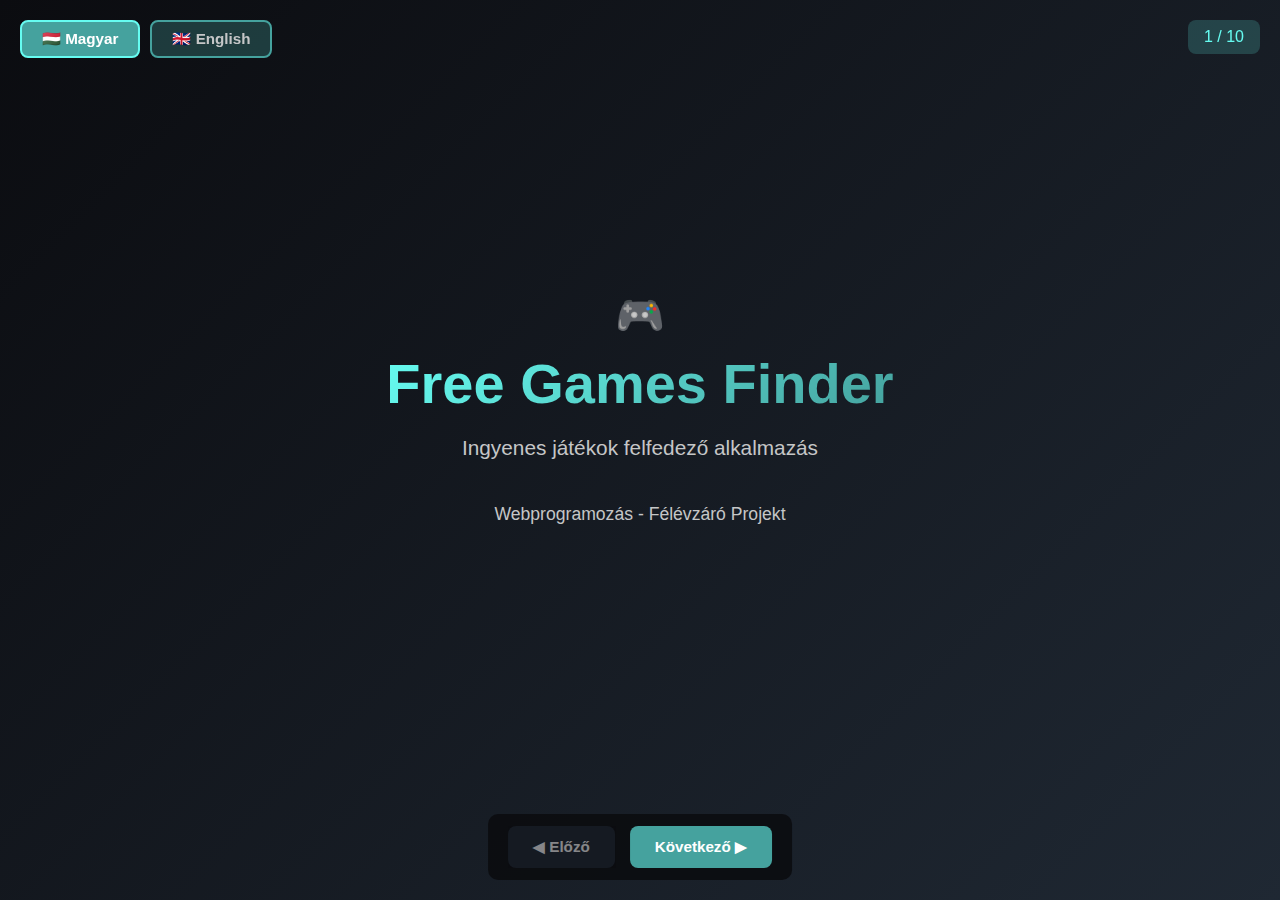
<file: prezentacio.html>
<!DOCTYPE html>
<html lang="hu">
<head>
    <meta charset="UTF-8">
    <meta name="viewport" content="width=device-width, initial-scale=1.0">
    <title>Free Games Finder - Prezentáció</title>
    <style>
        * {
            margin: 0;
            padding: 0;
            box-sizing: border-box;
        }

        body {
            font-family: 'Segoe UI', Tahoma, Geneva, Verdana, sans-serif;
            background: linear-gradient(135deg, #0b0c10 0%, #1f2833 100%);
            color: #fff;
            overflow: hidden;
        }

        .presentation-container {
            width: 100vw;
            height: 100vh;
            position: relative;
        }

        .slide {
            width: 100%;
            height: 100%;
            display: none;
            padding: 40px 60px 100px 60px;
            position: absolute;
            top: 0;
            left: 0;
            animation: fadeIn 0.5s ease-in-out;
            overflow-y: auto;
        }

        .slide.active {
            display: block;
        }

        .slide-content {
            max-width: 1400px;
            margin: 0 auto;
            display: flex;
            flex-direction: column;
            align-items: center;
        }

        @keyframes fadeIn {
            from { opacity: 0; transform: translateY(20px); }
            to { opacity: 1; transform: translateY(0); }
        }

        h1 {
            font-size: 3.5rem;
            margin-bottom: 15px;
            background: linear-gradient(135deg, #66FCF1, #45a29e);
            -webkit-background-clip: text;
            -webkit-text-fill-color: transparent;
            background-clip: text;
            text-align: center;
        }

        h2 {
            font-size: 2.2rem;
            margin-bottom: 25px;
            color: #FFA500;
            text-align: center;
        }

        h3 {
            font-size: 1.4rem;
            margin-bottom: 12px;
            color: #66FCF1;
        }

        p, li {
            font-size: 1rem;
            line-height: 1.6;
            color: #C5C6C7;
            margin-bottom: 10px;
        }

        .subtitle {
            font-size: 1.3rem;
            color: #C5C6C7;
            text-align: center;
            margin-bottom: 20px;
        }

        ul {
            list-style: none;
            padding-left: 0;
        }

        li::before {
            content: "✓ ";
            color: #66FCF1;
            font-weight: bold;
            margin-right: 8px;
        }

        .tech-grid {
            display: grid;
            grid-template-columns: repeat(2, 1fr);
            gap: 20px;
            margin-top: 20px;
            width: 100%;
            max-width: 1200px;
        }

        .tech-card {
            background: rgba(69, 162, 158, 0.1);
            padding: 18px;
            border-radius: 12px;
            border: 2px solid #45a29e;
            transition: all 0.3s ease;
        }

        .tech-card:hover {
            transform: translateY(-3px);
            box-shadow: 0 8px 20px rgba(102, 252, 241, 0.3);
            border-color: #66FCF1;
        }

        .tech-card h3 {
            font-size: 1.3rem;
        }

        .tech-card li {
            font-size: 0.95rem;
            margin-bottom: 6px;
        }

        .feature-box {
            background: rgba(31, 40, 51, 0.6);
            padding: 18px;
            border-radius: 10px;
            border-left: 4px solid #FFA500;
            margin: 12px 0;
            width: 100%;
        }

        .feature-box h3 {
            font-size: 1.2rem;
            margin-bottom: 8px;
        }

        .feature-box p {
            font-size: 0.95rem;
            margin-bottom: 8px;
        }

        .navigation {
            position: fixed;
            bottom: 20px;
            left: 50%;
            transform: translateX(-50%);
            display: flex;
            gap: 15px;
            z-index: 1000;
            background: rgba(11, 12, 16, 0.9);
            padding: 12px 20px;
            border-radius: 10px;
        }

        .nav-btn {
            background: #45a29e;
            color: white;
            border: none;
            padding: 12px 25px;
            border-radius: 8px;
            font-size: 0.95rem;
            cursor: pointer;
            transition: all 0.3s ease;
            font-weight: 600;
        }

        .nav-btn:hover {
            background: #66FCF1;
            transform: scale(1.05);
        }

        .nav-btn:disabled {
            background: #1f2833;
            cursor: not-allowed;
            opacity: 0.5;
        }

        .slide-counter {
            position: fixed;
            top: 20px;
            right: 20px;
            background: rgba(69, 162, 158, 0.3);
            padding: 8px 16px;
            border-radius: 8px;
            font-size: 1rem;
            color: #66FCF1;
            z-index: 1000;
        }

        .language-selector {
            position: fixed;
            top: 20px;
            left: 20px;
            display: flex;
            gap: 10px;
            z-index: 1000;
        }

        .lang-btn {
            background: rgba(69, 162, 158, 0.3);
            border: 2px solid #45a29e;
            color: #C5C6C7;
            padding: 8px 20px;
            border-radius: 8px;
            font-size: 0.95rem;
            cursor: pointer;
            transition: all 0.3s ease;
            font-weight: 600;
        }

        .lang-btn:hover {
            background: rgba(69, 162, 158, 0.5);
            transform: scale(1.05);
        }

        .lang-btn.active {
            background: #45a29e;
            color: white;
            border-color: #66FCF1;
        }

        .two-column {
            display: grid;
            grid-template-columns: 1fr 1fr;
            gap: 40px;
            width: 100%;
            max-width: 1200px;
            margin-top: 20px;
            align-items: start;
        }

        .two-column-centered {
            display: flex;
            justify-content: center;
            gap: 60px;
            width: 100%;
            max-width: 1400px;
            margin-top: 30px;
        }

        .two-column-centered > div {
            flex: 0 0 auto;
            max-width: 500px;
        }

        .code-block {
            background: #1f2833;
            padding: 15px;
            border-radius: 8px;
            border-left: 4px solid #66FCF1;
            font-family: 'Courier New', monospace;
            font-size: 0.85rem;
            overflow-x: auto;
            margin-top: 10px;
        }

        .highlight {
            color: #FFA500;
            font-weight: bold;
        }

        .icon {
            font-size: 2.5rem;
            margin-bottom: 12px;
        }

        .center-slide {
            display: flex;
            flex-direction: column;
            justify-content: center;
            align-items: center;
            min-height: calc(100vh - 140px);
        }

        /* Scrollbar stílus */
        .slide::-webkit-scrollbar {
            width: 8px;
        }

        .slide::-webkit-scrollbar-track {
            background: rgba(31, 40, 51, 0.5);
        }

        .slide::-webkit-scrollbar-thumb {
            background: #45a29e;
            border-radius: 4px;
        }

        @media (max-width: 1200px) {
            h1 { font-size: 2.8rem; }
            h2 { font-size: 1.8rem; }
            .tech-grid, .two-column { grid-template-columns: 1fr; }
            .two-column-centered { flex-direction: column; align-items: center; }
        }
    </style>
</head>
<body>
    <div class="presentation-container">
        <div class="language-selector">
            <button class="lang-btn active" onclick="changeLanguage('hu')">🇭🇺 Magyar</button>
            <button class="lang-btn" onclick="changeLanguage('en')">🇬🇧 English</button>
        </div>
        <div class="slide-counter" id="slideCounter">1 / 10</div>

        <!-- Slide 1: Címlap -->
        <div class="slide active">
            <div class="slide-content center-slide">
                <div class="icon">🎮</div>
                <h1>Free Games Finder</h1>
                <p class="subtitle" data-translate="slide1_subtitle1">Ingyenes játékok felfedező alkalmazás</p>
                <p class="subtitle" style="font-size: 1.1rem; margin-top: 15px;" data-translate="slide1_subtitle2">Webprogramozás - Félévzáró Projekt</p>
            </div>
        </div>

        <!-- Slide 2: Projekt áttekintés -->
        <div class="slide">
            <div class="slide-content">
                <h2 data-translate="slide2_title">📋 Projekt Áttekintés</h2>
                <div class="feature-box" style="max-width: 1000px;">
                    <h3 data-translate="slide2_box_title">Téma és cél</h3>
                    <p data-translate="slide2_box_desc">Egy modern, reszponzív webes alkalmazás, amely segít a felhasználóknak ingyenes játékokat felfedezni.</p>
                    <ul>
                        <li data-translate="slide2_li1">500+ ingyenes játék böngészése</li>
                        <li data-translate="slide2_li2">Részletes szűrési és rendezési lehetőségek</li>
                        <li data-translate="slide2_li3">Kedvencek mentése és kezelése</li>
                        <li data-translate="slide2_li4">Vizuális statisztikák megtekintése</li>
                        <li data-translate="slide2_li5">Többnyelvű támogatás (Magyar, Angol, Szlovák)</li>
                    </ul>
                </div>
            </div>
        </div>

        <!-- Slide 3: Technológiai stack -->
        <div class="slide">
            <div class="slide-content">
                <h2 data-translate="slide3_title">🛠️ Felhasznált Technológiák</h2>
                <div class="tech-grid">
                    <div class="tech-card">
                        <div class="icon">📄</div>
                        <h3 data-translate="slide3_card1">Frontend</h3>
                        <ul>
                            <li>HTML5</li>
                            <li>CSS3 (Flexbox, Grid)</li>
                            <li>JavaScript ES6+</li>
                            <li>Bootstrap 5.3</li>
                        </ul>
                    </div>
                    <div class="tech-card">
                        <div class="icon">🔌</div>
                        <h3 data-translate="slide3_card2">API</h3>
                        <ul>
                            <li>RapidAPI</li>
                            <li>Free-to-Play Games DB</li>
                            <li>RESTful API</li>
                            <li>Async/Await</li>
                        </ul>
                    </div>
                    <div class="tech-card">
                        <div class="icon">💾</div>
                        <h3 data-translate="slide3_card3">Adattárolás</h3>
                        <ul>
                            <li>SQLite (sql.js)</li>
                            <li>LocalStorage</li>
                            <li>Kliens-oldali DB</li>
                        </ul>
                    </div>
                    <div class="tech-card">
                        <div class="icon">📊</div>
                        <h3 data-translate="slide3_card4">Grafika</h3>
                        <ul>
                            <li>Canvas API</li>
                            <li>Dinamikus grafikonok</li>
                            <li>CSS animációk</li>
                        </ul>
                    </div>
                </div>
            </div>
        </div>

        <!-- Slide 4: Követelmények teljesítése -->
        <div class="slide">
            <div class="slide-content">
                <h2 data-translate="slide4_title">✅ Követelmények Teljesítése</h2>
                <div class="two-column">
                    <div>
                        <div class="feature-box">
                            <h3 data-translate="slide4_box1_title">1. DOM Manipuláció</h3>
                            <p data-translate="slide4_box1_desc">Dinamikus tartalom, infinite scroll, modal kezelés</p>
                        </div>
                        <div class="feature-box">
                            <h3 data-translate="slide4_box2_title">2. Canvas Grafika</h3>
                            <p data-translate="slide4_box2_desc">Statisztikai bar chart dinamikus adatokkal</p>
                        </div>
                        <div class="feature-box">
                            <h3 data-translate="slide4_box3_title">3. Fájlkezelés</h3>
                            <p data-translate="slide4_box3_desc">LocalStorage: nyelvi beállítás mentése</p>
                        </div>
                    </div>
                    <div>
                        <div class="feature-box">
                            <h3 data-translate="slide4_box4_title">4. API Használat</h3>
                            <p data-translate="slide4_box4_desc">RapidAPI, 500+ játék lekérdezése</p>
                        </div>
                        <div class="feature-box">
                            <h3 data-translate="slide4_box5_title">5. SQLite Adatbázis</h3>
                            <p data-translate="slide4_box5_desc">Kedvencek tárolása CRUD műveletekkel</p>
                        </div>
                        <div class="feature-box">
                            <h3 data-translate="slide4_box6_title">6. Adatmegjelenítés</h3>
                            <p data-translate="slide4_box6_desc">API, SQLite és LocalStorage vizualizálása</p>
                        </div>
                    </div>
                </div>
            </div>
        </div>

        <!-- Slide 5: Főbb funkciók -->
        <div class="slide">
            <div class="slide-content center-slide">
                <h2 data-translate="slide5_title">⚡ Főbb Funkciók</h2>
                <div class="two-column-centered">
                    <div>
                        <h3 data-translate="slide5_h1">🔍 Keresés és Szűrés</h3>
                        <ul>
                            <li data-translate="slide5_h1_li1">Szöveges keresés</li>
                            <li data-translate="slide5_h1_li2">Platform szűrés (PC/Browser)</li>
                            <li data-translate="slide5_h1_li3">Műfaj szerinti szűrés</li>
                            <li data-translate="slide5_h1_li4">Rendezés (ABC, dátum)</li>
                        </ul>
                        <h3 style="margin-top: 25px;" data-translate="slide5_h2">⭐ Kedvencek</h3>
                        <ul>
                            <li data-translate="slide5_h2_li1">SQLite-ban tárolva</li>
                            <li data-translate="slide5_h2_li2">Hozzáadás/törlés</li>
                            <li data-translate="slide5_h2_li3">Kétlépcsős megerősítés</li>
                            <li data-translate="slide5_h2_li4">Részletek megtekintése</li>
                        </ul>
                    </div>
                    <div>
                        <h3 data-translate="slide5_h3">📊 Statisztikák</h3>
                        <ul>
                            <li data-translate="slide5_h3_li1">Canvas bar chart</li>
                            <li data-translate="slide5_h3_li2">Top 10 műfaj</li>
                            <li data-translate="slide5_h3_li3">Dinamikus számolás</li>
                            <li data-translate="slide5_h3_li4">Responsive méretezés</li>
                        </ul>
                        <h3 style="margin-top: 25px;" data-translate="slide5_h4">🔥 Top Játékok</h3>
                        <ul>
                            <li data-translate="slide5_h4_li1">Legújabb játékok</li>
                            <li data-translate="slide5_h4_li2">Gyors előnézet</li>
                            <li data-translate="slide5_h4_li3">Részletes info modal</li>
                        </ul>
                    </div>
                </div>
            </div>
        </div>

        <!-- Slide 6: Kód példák -->
        <div class="slide">
            <div class="slide-content">
                <h2 data-translate="slide6_title">💻 Technikai Megvalósítás</h2>
                <div class="two-column">
                    <div>
                        <h3 data-translate="slide6_h1">API Integráció</h3>
                        <div class="code-block">
async function loadGames() {
  const res = await fetch(API_URL, {
    headers: {
      "X-RapidAPI-Key": KEY
    }
  });
  allGames = await res.json();
}
                        </div>
                        <h3 style="margin-top: 15px;" data-translate="slide6_h2">LocalStorage</h3>
                        <div class="code-block">
let lang = localStorage
  .getItem('language') || 'hu';

localStorage.setItem('language', lang);
                        </div>
                    </div>
                    <div>
                        <h3 data-translate="slide6_h3">SQLite CRUD</h3>
                        <div class="code-block">
// Create
db.prepare("INSERT INTO favorites 
  VALUES (?, ?, ?, ?)").run([...]);

// Read
db.exec("SELECT * FROM favorites");

// Delete
db.prepare("DELETE FROM favorites 
  WHERE id = ?").run([id]);
                        </div>
                        <h3 style="margin-top: 15px;" data-translate="slide6_h4">Canvas</h3>
                        <div class="code-block">
const ctx = canvas.getContext("2d");
const grad = ctx.createLinearGradient();
ctx.fillStyle = grad;
ctx.fillRect(x, y, w, h);
                        </div>
                    </div>
                </div>
            </div>
        </div>

        <!-- Slide 7: Design és UX -->
        <div class="slide">
            <div class="slide-content">
                <h2 data-translate="slide7_title">🎨 Design és UX Funkciók</h2>
                <div class="tech-grid">
                    <div class="tech-card">
                        <h3 data-translate="slide7_card1_title">Modern UI</h3>
                        <ul>
                            <li data-translate="slide7_card1_li1">Gradiens színek</li>
                            <li data-translate="slide7_card1_li2">Glow effektek</li>
                            <li data-translate="slide7_card1_li3">Smooth animációk</li>
                            <li data-translate="slide7_card1_li4">Glassmorphism</li>
                        </ul>
                    </div>
                    <div class="tech-card">
                        <h3 data-translate="slide7_card2_title">Responsive Design</h3>
                        <ul>
                            <li data-translate="slide7_card2_li1">Mobile-first</li>
                            <li data-translate="slide7_card2_li2">Grid layout</li>
                            <li data-translate="slide7_card2_li3">Adaptive typography</li>
                            <li data-translate="slide7_card2_li4">Touch-friendly</li>
                        </ul>
                    </div>
                    <div class="tech-card">
                        <h3 data-translate="slide7_card3_title">UX Funkciók</h3>
                        <ul>
                            <li data-translate="slide7_card3_li1">Infinite scroll</li>
                            <li data-translate="slide7_card3_li2">Toast notifikációk</li>
                            <li data-translate="slide7_card3_li3">Loading indikátorok</li>
                            <li data-translate="slide7_card3_li4">Modal kezelés</li>
                        </ul>
                    </div>
                    <div class="tech-card">
                        <h3 data-translate="slide7_card4_title">Interaktivitás</h3>
                        <ul>
                            <li data-translate="slide7_card4_li1">Hover effektek</li>
                            <li data-translate="slide7_card4_li2">Fade-in animációk</li>
                            <li data-translate="slide7_card4_li3">Kétlépcsős törlés</li>
                            <li data-translate="slide7_card4_li4">Real-time szűrés</li>
                        </ul>
                    </div>
                </div>
            </div>
        </div>

        <!-- Slide 8: Adatáramlás -->
        <div class="slide">
            <div class="slide-content">
                <h2 data-translate="slide8_title">🔄 Adatáramlás és Architektúra</h2>
                <div class="feature-box" style="max-width: 1000px;">
                    <h3 data-translate="slide8_box1_title">1. Adatforrások</h3>
                    <p><span class="highlight">API</span> <span data-translate="slide8_box1_li1">→ 500+ játék JSON formátumban</span></p>
                    <p><span class="highlight">LocalStorage</span> <span data-translate="slide8_box1_li2">→ Nyelvi preferencia</span></p>
                    <p><span class="highlight">SQLite</span> <span data-translate="slide8_box1_li3">→ Kedvenc játékok</span></p>
                </div>
                <div class="feature-box" style="max-width: 1000px;">
                    <h3 data-translate="slide8_box2_title">2. Feldolgozás</h3>
                    <p><span class="highlight" data-translate="slide8_label_filter">Szűrés</span> <span data-translate="slide8_box2_li1">→ Platform, műfaj, keresőszó alapján</span></p>
                    <p><span class="highlight" data-translate="slide8_label_sort">Rendezés</span> <span data-translate="slide8_box2_li2">→ ABC, dátum szerinti</span></p>
                    <p><span class="highlight" data-translate="slide8_label_aggregation">Aggregálás</span> <span data-translate="slide8_box2_li3">→ Statisztikák számítása</span></p>
                </div>
                <div class="feature-box" style="max-width: 1000px;">
                    <h3 data-translate="slide8_box3_title">3. Megjelenítés</h3>
                    <p><span class="highlight">DOM</span> <span data-translate="slide8_box3_li1">→ Dinamikus játéklista (infinite scroll)</span></p>
                    <p><span class="highlight">Canvas</span> <span data-translate="slide8_box3_li2">→ Bar chart grafikonok</span></p>
                    <p><span class="highlight">Modal</span> <span data-translate="slide8_box3_li3">→ Részletes játék információk</span></p>
                </div>
            </div>
        </div>

        <!-- Slide 9: Kihívások -->
        <div class="slide">
            <div class="slide-content">
                <h2 data-translate="slide9_title">🚀 Kihívások és Megoldások</h2>
                <div class="feature-box" style="max-width: 1000px;">
                    <h3 data-translate="slide9_box1_title">1. Teljesítmény optimalizálás</h3>
                    <p><span class="highlight" data-translate="slide9_box_problem">Probléma:</span> <span data-translate="slide9_box1_problem_text">500+ játék egyszerre lassítja az oldalt</span></p>
                    <p><span class="highlight" data-translate="slide9_box_solution">Megoldás:</span> <span data-translate="slide9_box1_solution_text">Infinite scroll - 20 játék betöltése görgetéskor</span></p>
                </div>
                <div class="feature-box" style="max-width: 1000px;">
                    <h3 data-translate="slide9_box2_title">2. Modal overlay halmozódás</h3>
                    <p><span class="highlight" data-translate="slide9_box_problem">Probléma:</span> <span data-translate="slide9_box2_problem_text">Több modal nyitva → fekete overlay rétegek</span></p>
                    <p><span class="highlight" data-translate="slide9_box_solution">Megoldás:</span> <span data-translate="slide9_box2_solution_text">Modal manager + backdrop cleanup rendszer</span></p>
                </div>
                <div class="feature-box" style="max-width: 1000px;">
                    <h3 data-translate="slide9_box3_title">3. Többnyelvűség kezelése</h3>
                    <p><span class="highlight" data-translate="slide9_box_problem">Probléma:</span> <span data-translate="slide9_box3_problem_text">Dinamikus tartalom fordítása</span></p>
                    <p><span class="highlight" data-translate="slide9_box_solution">Megoldás:</span> <span data-translate="slide9_box3_solution_text">Translation object + data-translate attribútumok</span></p>
                </div>
                <div class="feature-box" style="max-width: 1000px;">
                    <h3 data-translate="slide9_box4_title">4. Responsive canvas</h3>
                    <p><span class="highlight" data-translate="slide9_box_problem">Probléma:</span> <span data-translate="slide9_box4_problem_text">Canvas kilóg a modal-ból</span></p>
                    <p><span class="highlight" data-translate="slide9_box_solution">Megoldás:</span> <span data-translate="slide9_box4_solution_text">Dinamikus méretezés + window resize listener</span></p>
                </div>
            </div>
        </div>

        <!-- Slide 10: Összegzés -->
    <div class="slide">
        <div class="slide-content center-slide">
            <h2 data-translate="slide10_title">🎯 Összegzés és Eredmények</h2>
            <div class="two-column-centered">
                <div>
                    <h3 data-translate="slide10_col1_title">Elért célok</h3>
                    <ul>
                        <li data-translate="slide10_col1_li1">Minden követelmény teljesítve</li>
                        <li data-translate="slide10_col1_li2">Modern, professzionális UI</li>
                        <li data-translate="slide10_col1_li3">500+ játék integrálva</li>
                        <li data-translate="slide10_col1_li4">SQLite adatbázis működik</li>
                        <li data-translate="slide10_col1_li5">Canvas grafikonok</li>
                        <li data-translate="slide10_col1_li6">3 nyelv támogatása</li>
                        <li data-translate="slide10_col1_li7">Teljesen reszponzív</li>
                        <li data-translate="slide10_col1_li8">Portfólió minőség</li>
                    </ul>
                </div>
                <div>
                    <h3 data-translate="slide10_col2_title">Technikai eredmények</h3>
                    <ul>
                        <li data-translate="slide10_col2_li1">~1000 sor JavaScript</li>
                        <li data-translate="slide10_col2_li2">~500 sor CSS</li>
                        <li data-translate="slide10_col2_li3">CRUD műveletek SQLite-ban</li>
                        <li data-translate="slide10_col2_li4">RESTful API integráció</li>
                        <li data-translate="slide10_col2_li5">Canvas 2D rendering</li>
                        <li data-translate="slide10_col2_li6">LocalStorage kezelés</li>
                        <li data-translate="slide10_col2_li7">Infinite scroll algoritmus</li>
                        <li data-translate="slide10_col2_li8">State management</li>
                    </ul>
                </div>
            </div>
            <div style="text-align: center; margin-top: 40px;">
                <h1 data-translate="slide10_thanks" style="font-size: 2.5rem;">Köszönöm a figyelmet! 🎮</h1>
            </div>
        </div>
    </div>

        <div class="navigation">
            <button class="nav-btn" id="prevBtn" onclick="changeSlide(-1)">◀ Előző</button>
            <button class="nav-btn" id="nextBtn" onclick="changeSlide(1)">Következő ▶</button>
        </div>
    </div>

    <script>
        let currentSlide = 0;
        const slides = document.querySelectorAll('.slide');
        const totalSlides = slides.length;
        let currentLanguage = 'hu';

        // Fordítások
        const translations = {
    hu: {
        slide1_subtitle1: "Ingyenes játékok felfedező alkalmazás",
        slide1_subtitle2: "Webprogramozás - Félévzáró Projekt",
        
        slide2_title: "📋 Projekt Áttekintés",
        slide2_box_title: "Téma és cél",
        slide2_box_desc: "Egy modern, reszponzív webes alkalmazás, amely segít a felhasználóknak ingyenes játékokat felfedezni.",
        slide2_li1: "500+ ingyenes játék böngészése",
        slide2_li2: "Részletes szűrési és rendezési lehetőségek",
        slide2_li3: "Kedvencek mentése és kezelése",
        slide2_li4: "Vizuális statisztikák megtekintése",
        slide2_li5: "Többnyelvű támogatás (Magyar, Angol, Szlovák)",
        
        slide3_title: "🛠️ Felhasznált Technológiák",
        slide3_card1: "Frontend",
        slide3_card2: "API",
        slide3_card3: "Adattárolás",
        slide3_card4: "Grafika",
        
        slide4_title: "✅ Követelmények Teljesítése",
        slide4_box1_title: "1. DOM Manipuláció",
        slide4_box1_desc: "Dinamikus tartalom, infinite scroll, modal kezelés",
        slide4_box2_title: "2. Canvas Grafika",
        slide4_box2_desc: "Statisztikai bar chart dinamikus adatokkal",
        slide4_box3_title: "3. Fájlkezelés",
        slide4_box3_desc: "LocalStorage: nyelvi beállítás mentése",
        slide4_box4_title: "4. API Használat",
        slide4_box4_desc: "RapidAPI, 500+ játék lekérdezése",
        slide4_box5_title: "5. SQLite Adatbázis",
        slide4_box5_desc: "Kedvencek tárolása CRUD műveletekkel",
        slide4_box6_title: "6. Adatmegjelenítés",
        slide4_box6_desc: "API, SQLite és LocalStorage vizualizálása",
        
        slide5_title: "⚡ Főbb Funkciók",
        slide5_h1: "🔍 Keresés és Szűrés",
        slide5_h1_li1: "Szöveges keresés",
        slide5_h1_li2: "Platform szűrés (PC/Browser)",
        slide5_h1_li3: "Műfaj szerinti szűrés",
        slide5_h1_li4: "Rendezés (ABC, dátum)",
        slide5_h2: "⭐ Kedvencek",
        slide5_h2_li1: "SQLite-ban tárolva",
        slide5_h2_li2: "Hozzáadás/törlés",
        slide5_h2_li3: "Kétlépcsős megerősítés",
        slide5_h2_li4: "Részletek megtekintése",
        slide5_h3: "📊 Statisztikák",
        slide5_h3_li1: "Canvas bar chart",
        slide5_h3_li2: "Top 10 műfaj",
        slide5_h3_li3: "Dinamikus számolás",
        slide5_h3_li4: "Responsive méretezés",
        slide5_h4: "🔥 Top Játékok",
        slide5_h4_li1: "Legújabb játékok",
        slide5_h4_li2: "Gyors előnézet",
        slide5_h4_li3: "Részletes info modal",
        
        slide6_title: "💻 Technikai Megvalósítás",
        slide6_h1: "API Integráció",
        slide6_h2: "LocalStorage",
        slide6_h3: "SQLite CRUD",
        slide6_h4: "Canvas",
        
        slide7_title: "🎨 Design és UX Funkciók",
        slide7_card1_title: "Modern UI",
        slide7_card1_li1: "Gradiens színek",
        slide7_card1_li2: "Glow effektek",
        slide7_card1_li3: "Smooth animációk",
        slide7_card1_li4: "Glassmorphism",
        slide7_card2_title: "Responsive Design",
        slide7_card2_li1: "Mobile-first",
        slide7_card2_li2: "Grid layout",
        slide7_card2_li3: "Adaptive typography",
        slide7_card2_li4: "Touch-friendly",
        slide7_card3_title: "UX Funkciók",
        slide7_card3_li1: "Infinite scroll",
        slide7_card3_li2: "Toast notifikációk",
        slide7_card3_li3: "Loading indikátorok",
        slide7_card3_li4: "Modal kezelés",
        slide7_card4_title: "Interaktivitás",
        slide7_card4_li1: "Hover effektek",
        slide7_card4_li2: "Fade-in animációk",
        slide7_card4_li3: "Kétlépcsős törlés",
        slide7_card4_li4: "Real-time szűrés",
        
        slide8_title: "🔄 Adatáramlás és Architektúra",
        slide8_box1_title: "1. Adatforrások",
        slide8_box1_li1: "→ 500+ játék JSON formátumban",
        slide8_box1_li2: "→ Nyelvi preferencia",
        slide8_box1_li3: "→ Kedvenc játékok",
        slide8_box2_title: "2. Feldolgozás",
        slide8_label_filter: "Szűrés",
        slide8_box2_li1: "→ Platform, műfaj, keresőszó alapján",
        slide8_label_sort: "Rendezés",
        slide8_box2_li2: "→ ABC, dátum szerinti",
        slide8_label_aggregation: "Aggregálás",
        slide8_box2_li3: "→ Statisztikák számítása",
        slide8_box3_title: "3. Megjelenítés",
        slide8_box3_li1: "→ Dinamikus játéklista (infinite scroll)",
        slide8_box3_li2: "→ Bar chart grafikonok",
        slide8_box3_li3: "→ Részletes játék információk",
        
        slide9_title: "🚀 Kihívások és Megoldások",
        slide9_box1_title: "1. Teljesítmény optimalizálás",
        slide9_box_problem: "Probléma:",
        slide9_box1_problem_text: "500+ játék egyszerre lassítja az oldalt",
        slide9_box_solution: "Megoldás:",
        slide9_box1_solution_text: "Infinite scroll - 20 játék betöltése görgetéskor",
        slide9_box2_title: "2. Modal overlay halmozódás",
        slide9_box2_problem_text: "Több modal nyitva → fekete overlay rétegek",
        slide9_box2_solution_text: "Modal manager + backdrop cleanup rendszer",
        slide9_box3_title: "3. Többnyelvűség kezelése",
        slide9_box3_problem_text: "Dinamikus tartalom fordítása",
        slide9_box3_solution_text: "Translation object + data-translate attribútumok",
        slide9_box4_title: "4. Responsive canvas",
        slide9_box4_problem_text: "Canvas kilóg a modal-ból",
        slide9_box4_solution_text: "Dinamikus méretezés + window resize listener",
        
        slide10_title: "🎯 Összegzés és Eredmények",
        slide10_col1_title: "Elért célok",
        slide10_col1_li1: "Minden követelmény teljesítve",
        slide10_col1_li2: "Modern, professzionális UI",
        slide10_col1_li3: "500+ játék integrálva",
        slide10_col1_li4: "SQLite adatbázis működik",
        slide10_col1_li5: "Canvas grafikonok",
        slide10_col1_li6: "3 nyelv támogatása",
        slide10_col1_li7: "Teljesen reszponzív",
        slide10_col1_li8: "Portfólió minőség",
        slide10_col2_title: "Technikai eredmények",
        slide10_col2_li1: "~1000 sor JavaScript",
        slide10_col2_li2: "~500 sor CSS",
        slide10_col2_li3: "CRUD műveletek SQLite-ban",
        slide10_col2_li4: "RESTful API integráció",
        slide10_col2_li5: "Canvas 2D rendering",
        slide10_col2_li6: "LocalStorage kezelés",
        slide10_col2_li7: "Infinite scroll algoritmus",
        slide10_col2_li8: "State management",
        slide10_thanks: "Köszönöm a figyelmet! 🎮",
        
        btn_prev: "◀ Előző",
        btn_next: "Következő ▶"
    },
    en: {
        slide1_subtitle1: "Free-to-play games discovery application",
        slide1_subtitle2: "Web Programming - Final Project",
        
        slide2_title: "📋 Project Overview",
        slide2_box_title: "Theme and Goal",
        slide2_box_desc: "A modern, responsive web application that helps users discover free-to-play games.",
        slide2_li1: "Browse 500+ free games",
        slide2_li2: "Detailed filtering and sorting options",
        slide2_li3: "Save and manage favorites",
        slide2_li4: "View visual statistics",
        slide2_li5: "Multi-language support (Hungarian, English, Slovak)",
        
        slide3_title: "🛠️ Technologies Used",
        slide3_card1: "Frontend",
        slide3_card2: "API",
        slide3_card3: "Data Storage",
        slide3_card4: "Graphics",
        
        slide4_title: "✅ Requirements Fulfilled",
        slide4_box1_title: "1. DOM Manipulation",
        slide4_box1_desc: "Dynamic content, infinite scroll, modal handling",
        slide4_box2_title: "2. Canvas Graphics",
        slide4_box2_desc: "Statistical bar chart with dynamic data",
        slide4_box3_title: "3. File Management",
        slide4_box3_desc: "LocalStorage: saving language settings",
        slide4_box4_title: "4. API Usage",
        slide4_box4_desc: "RapidAPI, querying 500+ games",
        slide4_box5_title: "5. SQLite Database",
        slide4_box5_desc: "Storing favorites with CRUD operations",
        slide4_box6_title: "6. Data Display",
        slide4_box6_desc: "Visualizing API, SQLite and LocalStorage",
        
        slide5_title: "⚡ Main Features",
        slide5_h1: "🔍 Search and Filter",
        slide5_h1_li1: "Text search",
        slide5_h1_li2: "Platform filter (PC/Browser)",
        slide5_h1_li3: "Genre-based filtering",
        slide5_h1_li4: "Sorting (ABC, date)",
        slide5_h2: "⭐ Favorites",
        slide5_h2_li1: "Stored in SQLite",
        slide5_h2_li2: "Add/remove",
        slide5_h2_li3: "Two-step confirmation",
        slide5_h2_li4: "View details",
        slide5_h3: "📊 Statistics",
        slide5_h3_li1: "Canvas bar chart",
        slide5_h3_li2: "Top 10 genres",
        slide5_h3_li3: "Dynamic calculation",
        slide5_h3_li4: "Responsive sizing",
        slide5_h4: "🔥 Top Games",
        slide5_h4_li1: "Latest games",
        slide5_h4_li2: "Quick preview",
        slide5_h4_li3: "Detailed info modal",
        
        slide6_title: "💻 Technical Implementation",
        slide6_h1: "API Integration",
        slide6_h2: "LocalStorage",
        slide6_h3: "SQLite CRUD",
        slide6_h4: "Canvas",
        
        slide7_title: "🎨 Design and UX Features",
        slide7_card1_title: "Modern UI",
        slide7_card1_li1: "Gradient colors",
        slide7_card1_li2: "Glow effects",
        slide7_card1_li3: "Smooth animations",
        slide7_card1_li4: "Glassmorphism",
        slide7_card2_title: "Responsive Design",
        slide7_card2_li1: "Mobile-first",
        slide7_card2_li2: "Grid layout",
        slide7_card2_li3: "Adaptive typography",
        slide7_card2_li4: "Touch-friendly",
        slide7_card3_title: "UX Features",
        slide7_card3_li1: "Infinite scroll",
        slide7_card3_li2: "Toast notifications",
        slide7_card3_li3: "Loading indicators",
        slide7_card3_li4: "Modal management",
        slide7_card4_title: "Interactivity",
        slide7_card4_li1: "Hover effects",
        slide7_card4_li2: "Fade-in animations",
        slide7_card4_li3: "Two-step deletion",
        slide7_card4_li4: "Real-time filtering",
        
        slide8_title: "🔄 Data Flow and Architecture",
        slide8_box1_title: "1. Data Sources",
        slide8_box1_li1: "→ 500+ games in JSON format",
        slide8_box1_li2: "→ Language preference",
        slide8_box1_li3: "→ Favorite games",
        slide8_box2_title: "2. Processing",
        slide8_label_filter: "Filtering",
        slide8_box2_li1: "→ Based on platform, genre, search term",
        slide8_label_sort: "Sorting",
        slide8_box2_li2: "→ By ABC, date",
        slide8_label_aggregation: "Aggregation",
        slide8_box2_li3: "→ Statistics calculation",
        slide8_box3_title: "3. Display",
        slide8_box3_li1: "→ Dynamic game list (infinite scroll)",
        slide8_box3_li2: "→ Bar chart graphics",
        slide8_box3_li3: "→ Detailed game information",
        
        slide9_title: "🚀 Challenges and Solutions",
        slide9_box1_title: "1. Performance optimization",
        slide9_box_problem: "Problem:",
        slide9_box1_problem_text: "500+ games at once slow down the page",
        slide9_box_solution: "Solution:",
        slide9_box1_solution_text: "Infinite scroll - loading 20 games on scroll",
        slide9_box2_title: "2. Modal overlay stacking",
        slide9_box2_problem_text: "Multiple modals open → black overlay layers",
        slide9_box2_solution_text: "Modal manager + backdrop cleanup system",
        slide9_box3_title: "3. Multi-language handling",
        slide9_box3_problem_text: "Translating dynamic content",
        slide9_box3_solution_text: "Translation object + data-translate attributes",
        slide9_box4_title: "4. Responsive canvas",
        slide9_box4_problem_text: "Canvas overflows from modal",
        slide9_box4_solution_text: "Dynamic sizing + window resize listener",
        
        slide10_title: "🎯 Summary and Results",
        slide10_col1_title: "Goals Achieved",
        slide10_col1_li1: "All requirements fulfilled",
        slide10_col1_li2: "Modern, professional UI",
        slide10_col1_li3: "500+ games integrated",
        slide10_col1_li4: "SQLite database working",
        slide10_col1_li5: "Canvas graphics",
        slide10_col1_li6: "3 language support",
        slide10_col1_li7: "Fully responsive",
        slide10_col1_li8: "Portfolio quality",
        slide10_col2_title: "Technical Results",
        slide10_col2_li1: "~1000 lines of JavaScript",
        slide10_col2_li2: "~500 lines of CSS",
        slide10_col2_li3: "CRUD operations in SQLite",
        slide10_col2_li4: "RESTful API integration",
        slide10_col2_li5: "Canvas 2D rendering",
        slide10_col2_li6: "LocalStorage management",
        slide10_col2_li7: "Infinite scroll algorithm",
        slide10_col2_li8: "State management",
        slide10_thanks: "Thank you for your attention! 🎮",
        
        btn_prev: "◀ Previous",
        btn_next: "Next ▶"
    }
};
        function changeLanguage(lang) {
            currentLanguage = lang;
            
            // Gombok aktív állapota
            document.querySelectorAll('.lang-btn').forEach(btn => {
                btn.classList.remove('active');
            });
            event.target.classList.add('active');
            
            // Szövegek fordítása
            document.querySelectorAll('[data-translate]').forEach(element => {
                const key = element.getAttribute('data-translate');
                if (translations[lang][key]) {
                    element.textContent = translations[lang][key];
                }
            });
            
            // Gombok fordítása
            document.getElementById('prevBtn').innerHTML = translations[lang].btn_prev;
            document.getElementById('nextBtn').innerHTML = translations[lang].btn_next;
        }

        function updateSlideCounter() {
            document.getElementById('slideCounter').textContent = `${currentSlide + 1} / ${totalSlides}`;
        }

        function showSlide(n) {
            slides.forEach(slide => slide.classList.remove('active'));
            slides[n].classList.add('active');
            slides[n].scrollTop = 0;
            
            document.getElementById('prevBtn').disabled = n === 0;
            document.getElementById('nextBtn').disabled = n === totalSlides - 1;
            
            updateSlideCounter();
        }

        function changeSlide(direction) {
            currentSlide += direction;
            if (currentSlide < 0) currentSlide = 0;
            if (currentSlide >= totalSlides) currentSlide = totalSlides - 1;
            showSlide(currentSlide);
        }

        document.addEventListener('keydown', (e) => {
            if (e.key === 'ArrowLeft') changeSlide(-1);
            if (e.key === 'ArrowRight') changeSlide(1);
        });

        showSlide(0);
    </script>
</body>
</html>
</file>
